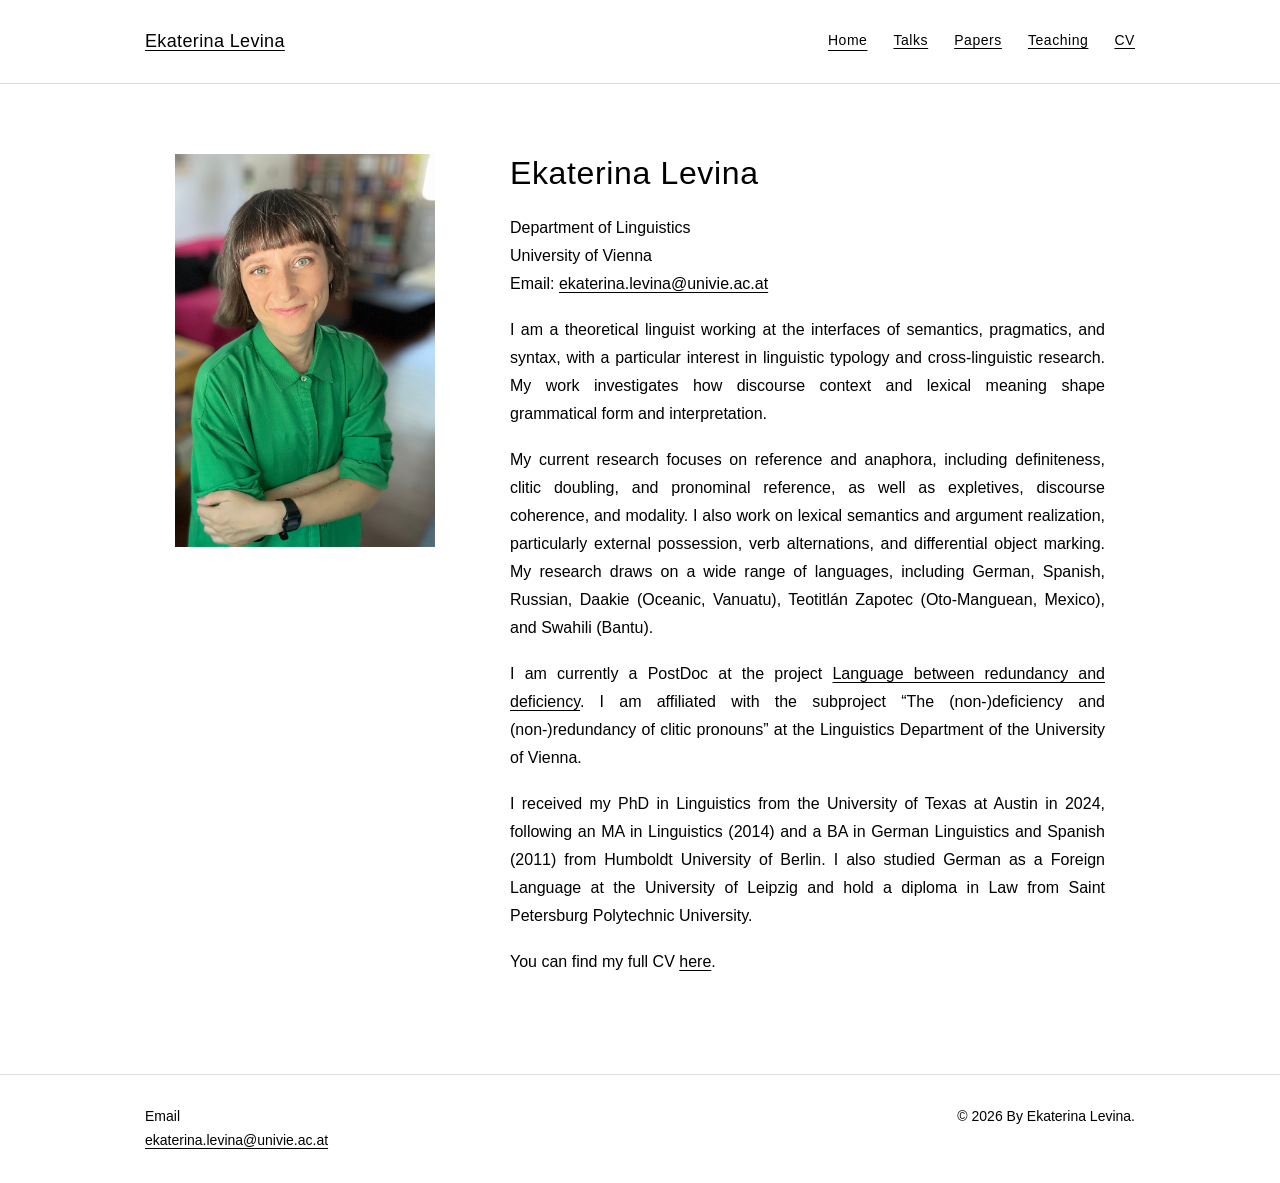
<file: index.html>
<!DOCTYPE html>
<html lang="en">
<head>
  <meta charset="UTF-8">
  <meta name="viewport" content="width=device-width, initial-scale=1.0">
  <title>Ekaterina Levina | Linguistics</title>
  <link rel="stylesheet" href="style.css?v=300">

  <style>
    body {
      font-family: "Helvetica Neue", Helvetica, Arial, sans-serif;
      font-weight: 300;
      color: #222;
      background: #fff;
    }

    .hero {
      max-width: 1050px;
      margin: 70px auto 80px;
      padding: 0 30px;
      display: grid;
      grid-template-columns: 280px 1fr;
      gap: 55px;
      align-items: start;
    }

    .portrait {
      width: 260px;
      max-width: 100%;
      height: auto;
      display: block;
      object-fit: cover;
    }

    .hero-text {
      max-width: 720px;
      display: block;
    }

    .hero-text h1 {
      font-size: 32px;
      line-height: 1.2;
      font-weight: 300;
      margin: 0 0 22px;
      white-space: nowrap;
      letter-spacing: 0.02em;
    }

    .affiliation {
      font-size: 15px;
      line-height: 1.6;
      margin-bottom: 28px;
    }

    .lead,
    .hero-text p {
      font-size: 16px;
      line-height: 1.75;
      margin: 0 0 18px;
      text-align: justify;
    }

    .hero-text a {
      color: #222;
      text-decoration: underline;
      text-underline-offset: 3px;
    }

    @media (max-width: 800px) {
      .hero {
        grid-template-columns: 1fr;
        gap: 30px;
        margin-top: 45px;
      }

      .portrait {
        width: 220px;
      }

      .hero-text h1 {
        font-size: 28px;
        white-space: normal;
      }

      .lead,
      .hero-text p {
        text-align: left;
      }
    }
  </style>
</head>

<body>
  <header class="site-header">
    <div class="nav-wrap">
      <a class="logo" href="index.html">Ekaterina Levina</a>
      <nav aria-label="Main navigation">
        <a class="active" href="index.html">Home</a>
        <a href="talks.html">Talks</a>
        <a href="papers.html">Papers</a>
        <a href="teaching.html">Teaching</a>
        <a href="cv.html">CV</a>
      </nav>
    </div>
  </header>

  <main>
    <section class="hero">
      <div class="hero-photo">
        <img class="portrait" src="pic.jpeg" alt="Portrait of Ekaterina Levina">
      </div>

      <div class="hero-text">
        <h1>Ekaterina Levina</h1>

        <p class="affiliation">
          Department of Linguistics<br>
          University of Vienna<br>
          Email: <a href="mailto:ekaterina.levina@univie.ac.at">ekaterina.levina@univie.ac.at</a>
        </p>

        <p class="lead">
          I am a theoretical linguist working at the interfaces of semantics, pragmatics, and syntax, with a particular interest in linguistic typology and cross-linguistic research. My work investigates how discourse context and lexical meaning shape grammatical form and interpretation.        </p>

        <p>
          My current research focuses on reference and anaphora, including definiteness, clitic doubling, and pronominal reference, as well as expletives, discourse coherence, and modality. I also work on lexical semantics and argument realization, particularly external possession, verb alternations, and differential object marking. My research draws on a wide range of languages, including German, Spanish, Russian, Daakie (Oceanic, Vanuatu), Teotitlán Zapotec (Oto-Manguean, Mexico), and Swahili (Bantu).        </p>

        <p>
          I am currently a PostDoc at the project <a href="https://sfb-redundancy-deficiency.uni-graz.at/" target="_blank" rel="noopener">Language between redundancy and deficiency</a>. I am affiliated with the subproject “The (non-)deficiency and (non-)redundancy of clitic pronouns” at the Linguistics Department of the University of Vienna.
        </p>

        <p>
          I received my PhD in Linguistics from the University of Texas at Austin in 2024, following an MA in Linguistics (2014) and a BA in German Linguistics and Spanish (2011) from Humboldt University of Berlin. I also studied German as a Foreign Language at the University of Leipzig and hold a diploma in Law from Saint Petersburg Polytechnic University.        </p>

        <p>
          You can find my full CV <a href="cv.html">here</a>.
        </p>
      </div>
    </section>
  </main>

  <footer>
    <div class="footer-grid">
      <div>Email<br><a href="mailto:ekaterina.levina@univie.ac.at">ekaterina.levina@univie.ac.at</a></div>
      <div>© 2026 By Ekaterina Levina.</div>
    </div>
  </footer>
</body>
</html>
</file>
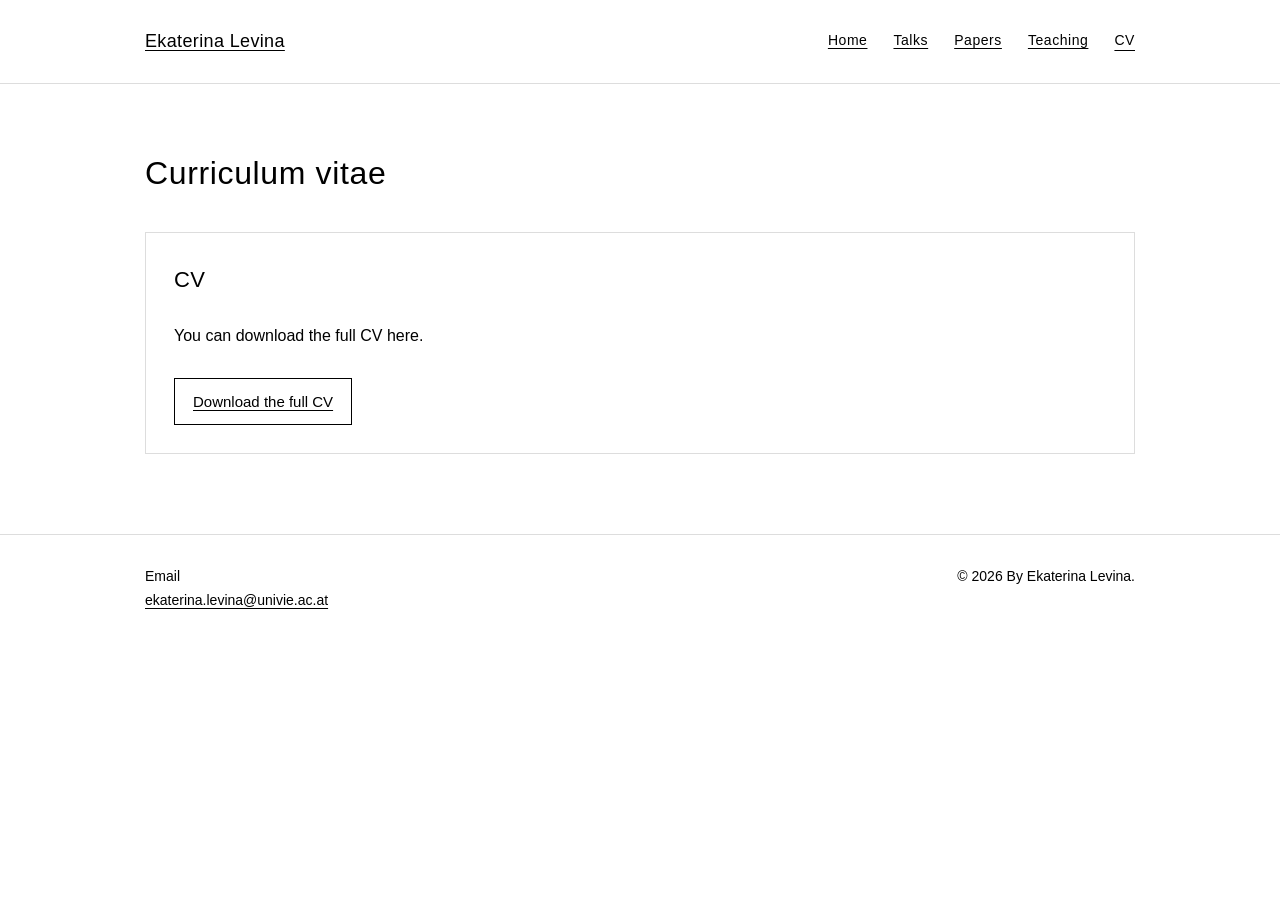
<file: cv.html>
<!DOCTYPE html>
<html lang="en">
<head>
  <meta charset="UTF-8">
  <meta name="viewport" content="width=device-width, initial-scale=1.0">
  <title>CV | Ekaterina Levina</title>
  <link rel="stylesheet" href="style.css?v=300">
</head>
<body>
  <header class="site-header">
    <div class="nav-wrap">
      <a class="logo" href="index.html">Ekaterina Levina</a>
      <nav aria-label="Main navigation">
        <a href="index.html">Home</a>
        <a href="talks.html">Talks</a>
        <a href="papers.html">Papers</a>
        <a href="teaching.html">Teaching</a>
        <a class="active" href="cv.html">CV</a>
      </nav>
    </div>
  </header>
 
  <main>
    <h1 class="page-title">Curriculum vitae</h1>

    <section class="section card">
      <h2>CV</h2>
      <p>You can download the full CV here.</p>
      <a class="button" href="CV.pdf" target="_blank" rel="noopener">Download the full CV</a>
    </section>

  </main>

  <footer>
    <div class="footer-grid">
      <div>Email<br><a href="mailto:ekaterina.levina@univie.ac.at">ekaterina.levina@univie.ac.at</a></div>
      <div>© 2026 By Ekaterina Levina.</div>
    </div>
  </footer>
</body>
</html>
</file>
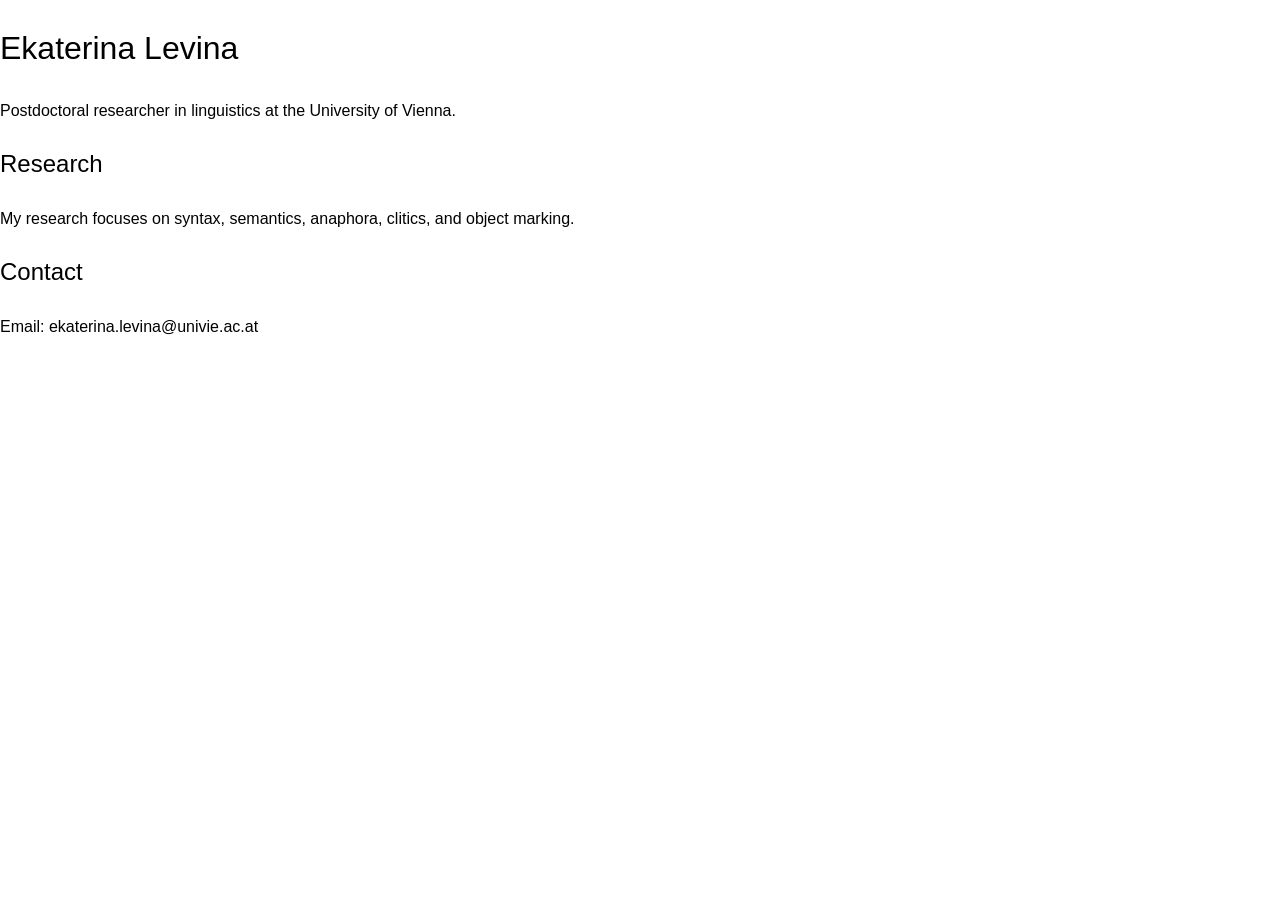
<file: index-a.html>
<!DOCTYPE html>
<html>
<head>
  <meta charset="UTF-8">
  <title>Ekaterina Levina</title>
  <link rel="stylesheet" href="style.css">
</head>
<body>
  <h1>Ekaterina Levina</h1>
  <p>Postdoctoral researcher in linguistics at the University of Vienna.</p>

  <h2>Research</h2>
  <p>My research focuses on syntax, semantics, anaphora, clitics, and object marking.</p>

  <h2>Contact</h2>
  <p>Email: ekaterina.levina@univie.ac.at</p>
</body>
</html>
</file>
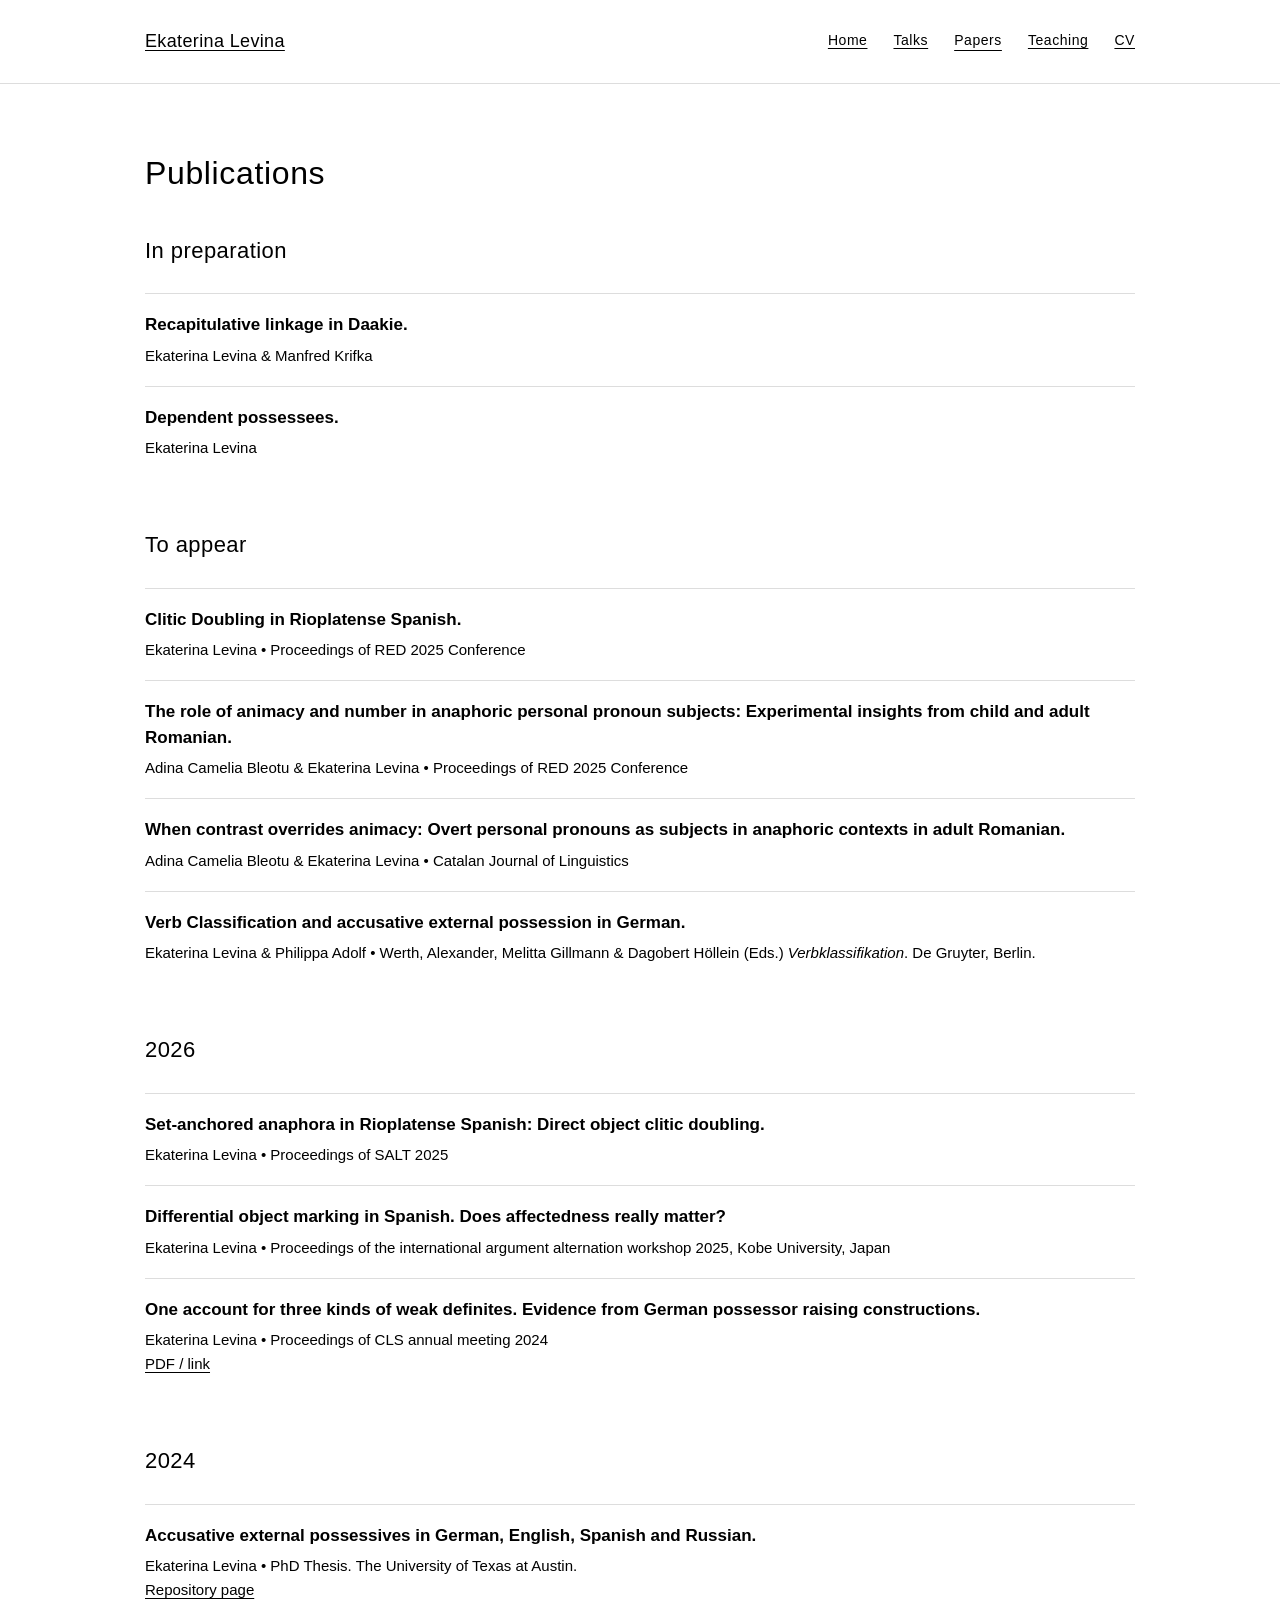
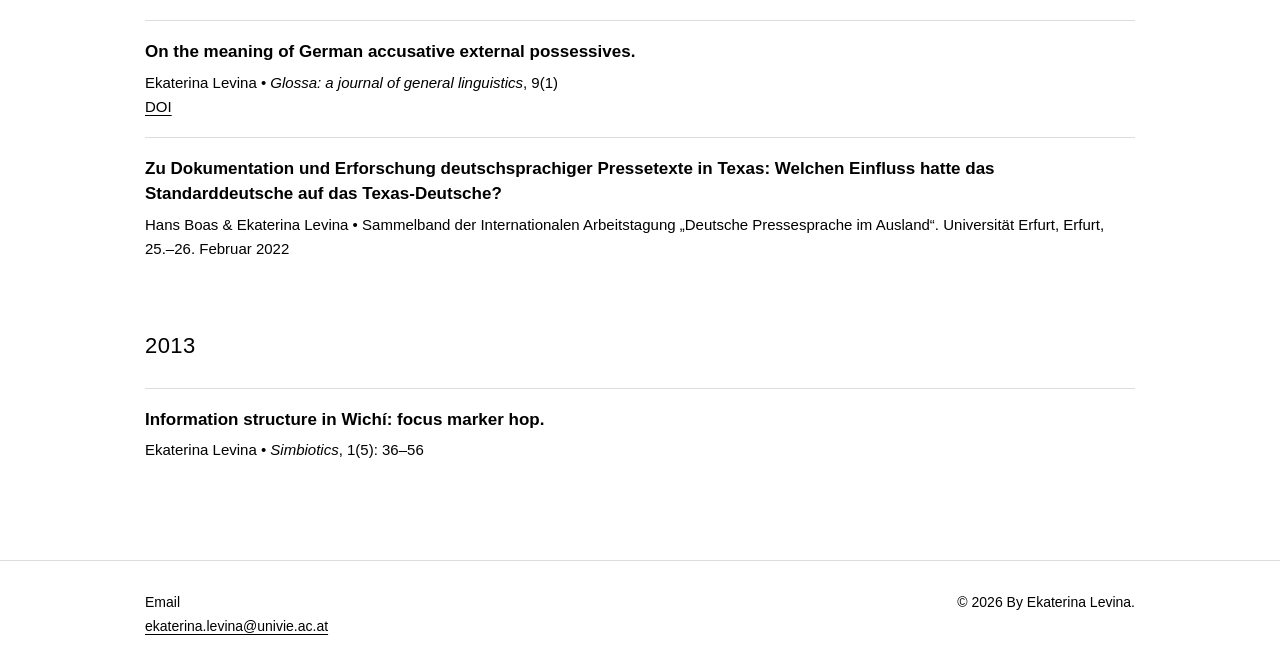
<file: papers.html>
<!DOCTYPE html>
<html lang="en">
<head>
  <meta charset="UTF-8">
  <meta name="viewport" content="width=device-width, initial-scale=1.0">
  <title>Papers | Ekaterina Levina</title>
  <link rel="stylesheet" href="style.css?v=300">
</head>
<body>
  <header class="site-header">
    <div class="nav-wrap">
      <a class="logo" href="index.html">Ekaterina Levina</a>
      <nav aria-label="Main navigation">
        <a href="index.html">Home</a>
        <a href="talks.html">Talks</a>
        <a class="active" href="papers.html">Papers</a>
        <a href="teaching.html">Teaching</a>
        <a href="cv.html">CV</a>
      </nav>
    </div>
  </header>

  <main>
    <h1 class="page-title">Publications</h1>

    <section class="section">
      <h2>In preparation</h2>
      <div class="item"><p class="item-title">Recapitulative linkage in Daakie.</p><p class="item-meta">Ekaterina Levina &amp; Manfred Krifka</p></div>
      <div class="item"><p class="item-title">Dependent possessees.</p><p class="item-meta">Ekaterina Levina</p></div>
    </section>

    <section class="section">
      <h2>To appear</h2>
      <div class="item"><p class="item-title">Clitic Doubling in Rioplatense Spanish.</p><p class="item-meta">Ekaterina Levina • Proceedings of RED 2025 Conference</p></div>
      <div class="item"><p class="item-title">The role of animacy and number in anaphoric personal pronoun subjects: Experimental insights from child and adult Romanian.</p><p class="item-meta">Adina Camelia Bleotu &amp; Ekaterina Levina • Proceedings of RED 2025 Conference</p></div>
      <div class="item"><p class="item-title">When contrast overrides animacy: Overt personal pronouns as subjects in anaphoric contexts in adult Romanian.</p><p class="item-meta">Adina Camelia Bleotu &amp; Ekaterina Levina • Catalan Journal of Linguistics</p></div>
      <div class="item"><p class="item-title">Verb Classification and accusative external possession in German.</p><p class="item-meta">Ekaterina Levina &amp; Philippa Adolf • Werth, Alexander, Melitta Gillmann &amp; Dagobert Höllein (Eds.) <em>Verbklassifikation</em>. De Gruyter, Berlin.</p></div>
    </section>

    <section class="section">
      <h2>2026</h2>
      <div class="item"><p class="item-title">Set-anchored anaphora in Rioplatense Spanish: Direct object clitic doubling.</p><p class="item-meta">Ekaterina Levina • Proceedings of SALT 2025</p></div>
      <div class="item"><p class="item-title">Differential object marking in Spanish. Does affectedness really matter?</p><p class="item-meta">Ekaterina Levina • Proceedings of the international argument alternation workshop 2025, Kobe University, Japan</p></div>
      <div class="item"><p class="item-title">One account for three kinds of weak definites. Evidence from German possessor raising constructions.</p><p class="item-meta">Ekaterina Levina • Proceedings of CLS annual meeting 2024<br><a href="https://drive.google.com/file/d/1qIE8-5jvq3kzoNRR76Aiz1i0j5TytfK_/view" target="_blank" rel="noopener">PDF / link</a></p></div>
    </section>

    <section class="section">
      <h2>2024</h2>
      <div class="item"><p class="item-title">Accusative external possessives in German, English, Spanish and Russian.</p><p class="item-meta">Ekaterina Levina • PhD Thesis. The University of Texas at Austin.<br><a href="https://repositories.lib.utexas.edu/items/be128869-da89-498a-9cb1-06cb98a22f6f" target="_blank" rel="noopener">Repository page</a></p></div>
      <div class="item"><p class="item-title">On the meaning of German accusative external possessives.</p><p class="item-meta">Ekaterina Levina • <em>Glossa: a journal of general linguistics</em>, 9(1)<br><a href="https://doi.org/10.16995/glossa.10610" target="_blank" rel="noopener">DOI</a></p></div>
      <div class="item"><p class="item-title">Zu Dokumentation und Erforschung deutschsprachiger Pressetexte in Texas: Welchen Einfluss hatte das Standarddeutsche auf das Texas-Deutsche?</p><p class="item-meta">Hans Boas &amp; Ekaterina Levina • Sammelband der Internationalen Arbeitstagung „Deutsche Pressesprache im Ausland“. Universität Erfurt, Erfurt, 25.–26. Februar 2022</p></div>
    </section>

    <section class="section">
      <h2>2013</h2>
      <div class="item"><p class="item-title">Information structure in Wichí: focus marker hop.</p><p class="item-meta">Ekaterina Levina • <em>Simbiotics</em>, 1(5): 36–56</p></div>
    </section>
  </main>

  <footer>
    <div class="footer-grid">
      <div>Email<br><a href="mailto:ekaterina.levina@univie.ac.at">ekaterina.levina@univie.ac.at</a></div>
      <div>© 2026 By Ekaterina Levina.</div>
    </div>
  </footer>
</body>
</html>
</file>
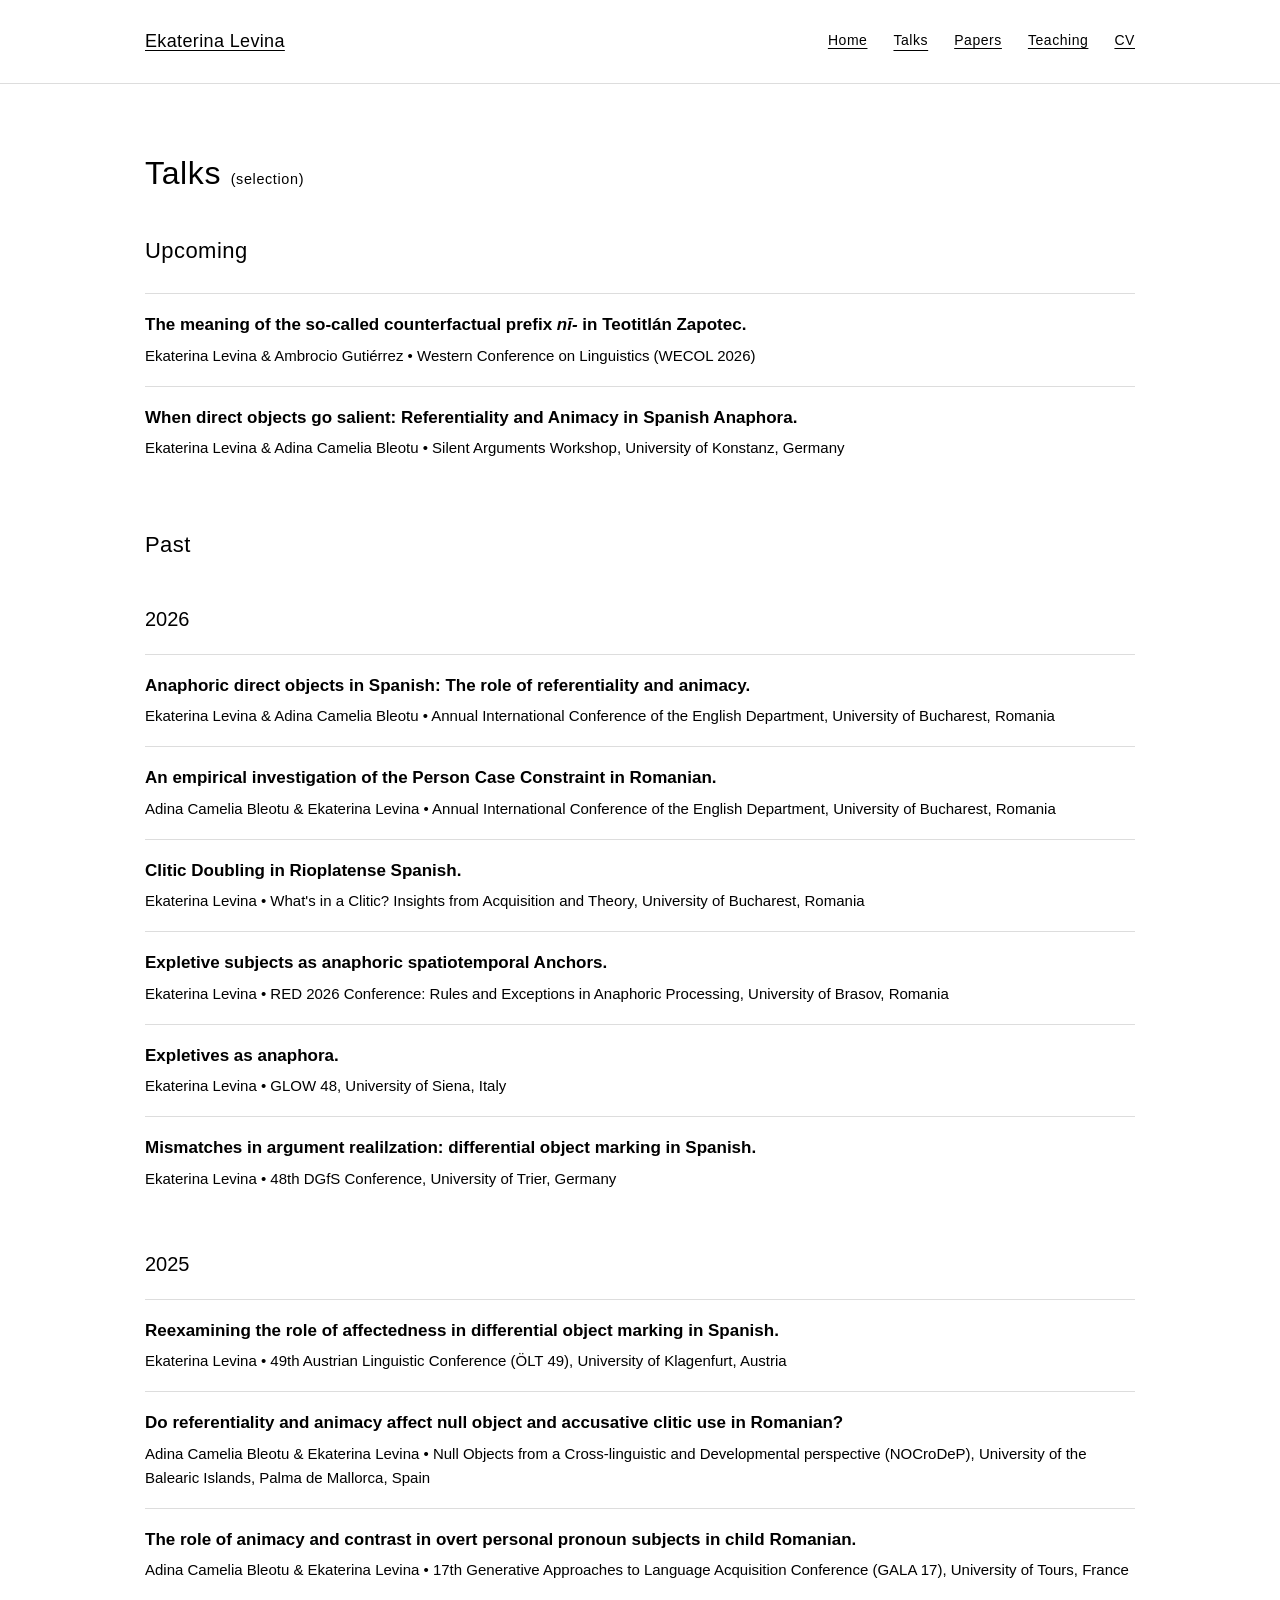
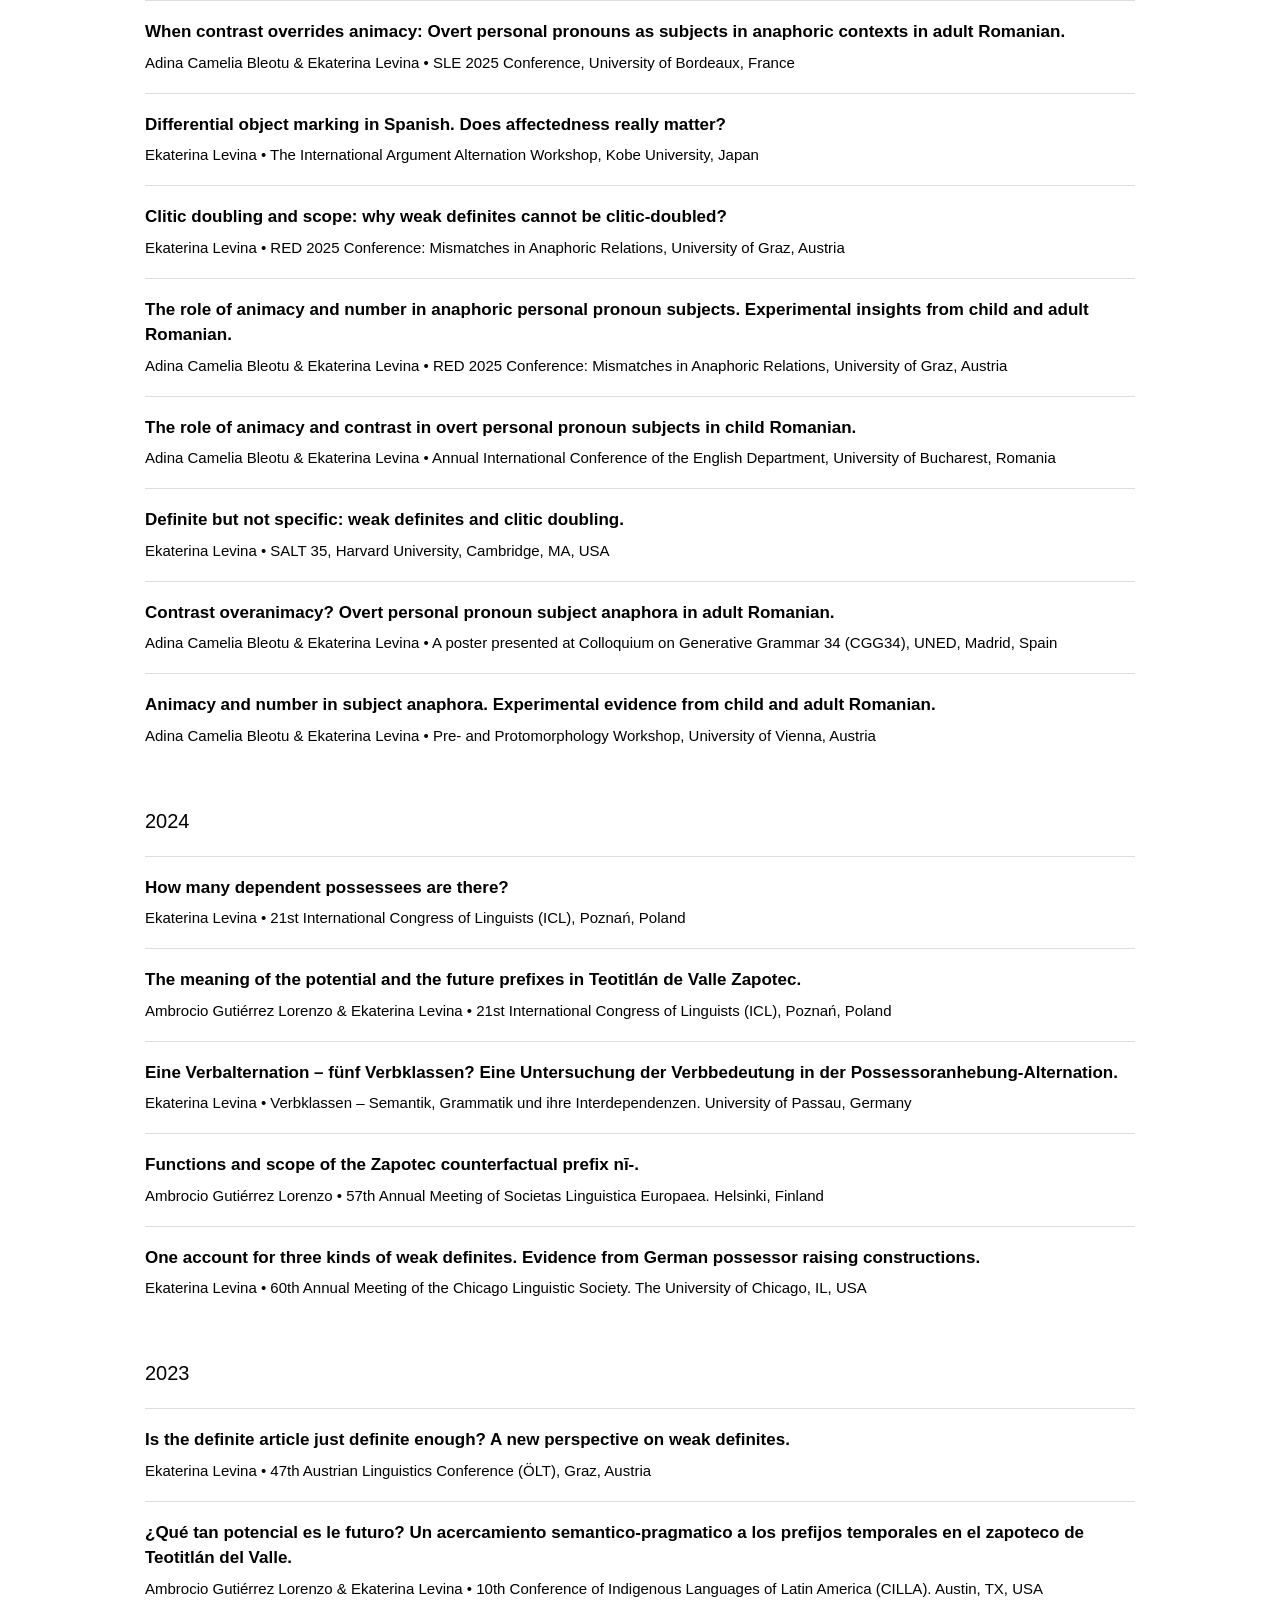
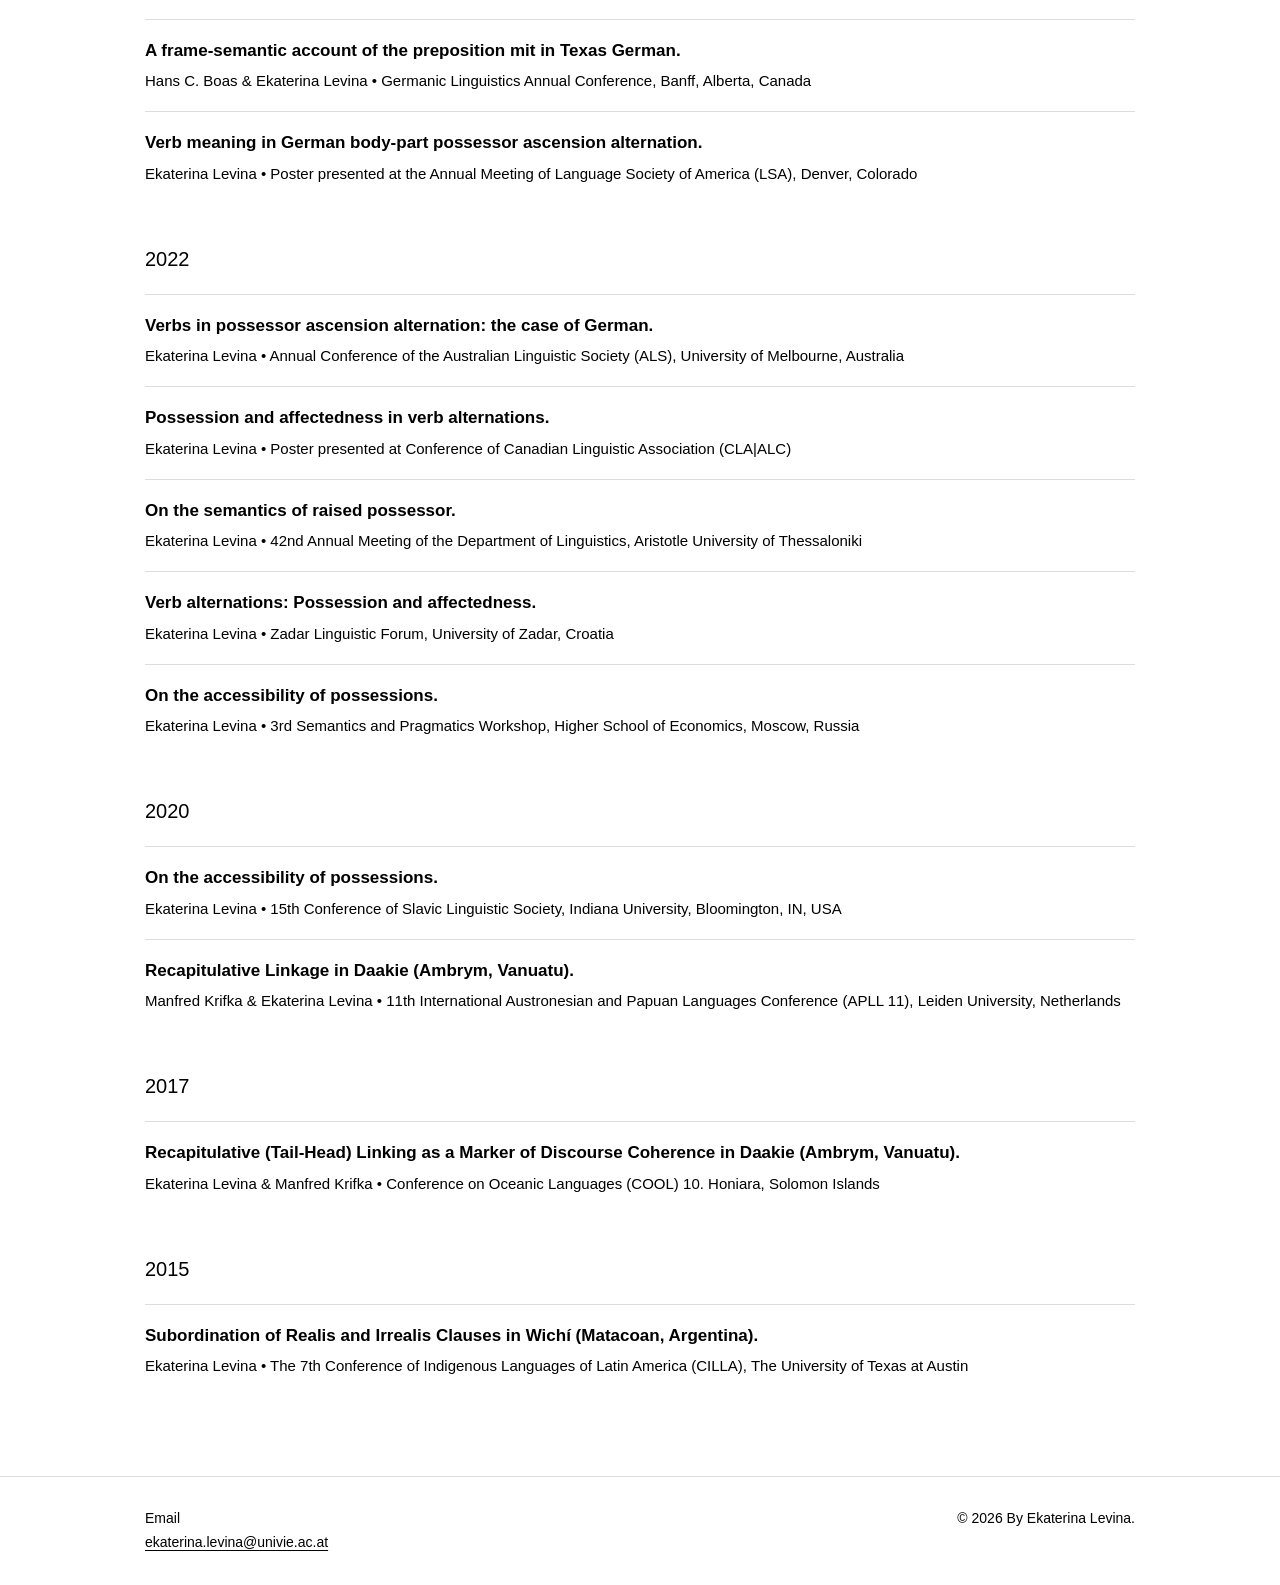
<file: talks.html>
<!DOCTYPE html>
<html lang="en">
<head>
  <meta charset="UTF-8">
  <meta name="viewport" content="width=device-width, initial-scale=1.0">
  <title>Talks | Ekaterina Levina</title>
  <link rel="stylesheet" href="style.css?v=300">
<body>
  <header class="site-header">
    <div class="nav-wrap">
      <a class="logo" href="index.html">Ekaterina Levina</a>
      <nav aria-label="Main navigation">
        <a href="index.html">Home</a>
        <a class="active" href="talks.html">Talks</a>
        <a href="papers.html">Papers</a>
        <a href="teaching.html">Teaching</a>
        <a href="cv.html">CV</a>
      </nav>
    </div>
  </header>

  <main>
    <h1 class="page-title">Talks <span style="font-size:0.45em; color:var(--muted);">(selection)</span></h1>

    <section class="section">
      <h2>Upcoming</h2>
      <div class="item">
  <p class="item-title">The meaning of the so-called counterfactual prefix <i>nī-</i> in Teotitlán Zapotec.</p>
  <p class="item-meta">Ekaterina Levina &amp; Ambrocio Gutiérrez • Western Conference on Linguistics (WECOL 2026)</p>
</div>
      <div class="item">
        <p class="item-title">When direct objects go salient: Referentiality and Animacy in Spanish Anaphora.</p>
        <p class="item-meta">Ekaterina Levina &amp; Adina Camelia Bleotu • Silent Arguments Workshop, University of Konstanz, Germany</p>
     
      </div>
    </section>

    <section class="section">
      <h2>Past</h2>

      <h3 class="year">2026</h3>
      <div class="item"><p class="item-title">Anaphoric direct objects in Spanish: The role of referentiality and animacy.</p><p class="item-meta">Ekaterina Levina &amp; Adina Camelia Bleotu • Annual International Conference of the English Department, University of Bucharest, Romania</p></div>
      <div class="item"><p class="item-title">An empirical investigation of the Person Case Constraint in Romanian.</p><p class="item-meta">Adina Camelia Bleotu &amp; Ekaterina Levina • Annual International Conference of the English Department, University of Bucharest, Romania</p></div>
      <div class="item"><p class="item-title">Clitic Doubling in Rioplatense Spanish.</p><p class="item-meta">Ekaterina Levina • What's in a Clitic? Insights from Acquisition and Theory, University of Bucharest, Romania</p></div>
      <div class="item"><p class="item-title">Expletive subjects as anaphoric spatiotemporal Anchors.</p><p class="item-meta">Ekaterina Levina • RED 2026 Conference: Rules and Exceptions in Anaphoric Processing, University of Brasov, Romania</p></div>
      <div class="item"><p class="item-title">Expletives as anaphora.</p><p class="item-meta">Ekaterina Levina • GLOW 48, University of Siena, Italy</p></div>
      <div class="item"><p class="item-title">Mismatches in argument realilzation: differential object marking in Spanish.</p><p class="item-meta">Ekaterina Levina • 48th DGfS Conference, University of Trier, Germany</p></div>

      <h3 class="year">2025</h3>
      <div class="item"><p class="item-title">Reexamining the role of affectedness in differential object marking in Spanish.</p><p class="item-meta">Ekaterina Levina • 49th Austrian Linguistic Conference (ÖLT 49), University of Klagenfurt, Austria</p></div>
      <div class="item"><p class="item-title">Do referentiality and animacy affect null object and accusative clitic use in Romanian?</p><p class="item-meta">Adina Camelia Bleotu &amp; Ekaterina Levina • Null Objects from a Cross-linguistic and Developmental perspective (NOCroDeP), University of the Balearic Islands, Palma de Mallorca, Spain</p></div>
      <div class="item"><p class="item-title">The role of animacy and contrast in overt personal pronoun subjects in child Romanian.</p><p class="item-meta">Adina Camelia Bleotu &amp; Ekaterina Levina • 17th Generative Approaches to Language Acquisition Conference (GALA 17), University of Tours, France</p></div>
      <div class="item"><p class="item-title">When contrast overrides animacy: Overt personal pronouns as subjects in anaphoric contexts in adult Romanian.</p><p class="item-meta">Adina Camelia Bleotu &amp; Ekaterina Levina • SLE 2025 Conference, University of Bordeaux, France</p></div>
      <div class="item"><p class="item-title">Differential object marking in Spanish. Does affectedness really matter?</p><p class="item-meta">Ekaterina Levina • The International Argument Alternation Workshop, Kobe University, Japan</p></div>
      <div class="item"><p class="item-title">Clitic doubling and scope: why weak definites cannot be clitic-doubled?</p><p class="item-meta">Ekaterina Levina • RED 2025 Conference: Mismatches in Anaphoric Relations, University of Graz, Austria</p></div>
      <div class="item"><p class="item-title">The role of animacy and number in anaphoric personal pronoun subjects. Experimental insights from child and adult Romanian.</p><p class="item-meta">Adina Camelia Bleotu &amp; Ekaterina Levina • RED 2025 Conference: Mismatches in Anaphoric Relations, University of Graz, Austria</p></div>
      <div class="item"><p class="item-title">The role of animacy and contrast in overt personal pronoun subjects in child Romanian.</p><p class="item-meta">Adina Camelia Bleotu &amp; Ekaterina Levina • Annual International Conference of the English Department, University of Bucharest, Romania</p></div>
      <div class="item"><p class="item-title">Definite but not specific: weak definites and clitic doubling.</p><p class="item-meta">Ekaterina Levina • SALT 35, Harvard University, Cambridge, MA, USA</p></div>
      <div class="item"><p class="item-title">Contrast overanimacy? Overt personal pronoun subject anaphora in adult Romanian.</p><p class="item-meta">Adina Camelia Bleotu &amp; Ekaterina Levina • A poster presented at Colloquium on Generative Grammar 34 (CGG34), UNED, Madrid, Spain</p></div>
      <div class="item"><p class="item-title">Animacy and number in subject anaphora. Experimental evidence from child and adult Romanian.</p><p class="item-meta">Adina Camelia Bleotu &amp; Ekaterina Levina • Pre- and Protomorphology Workshop, University of Vienna, Austria</p></div>

      <h3 class="year">2024</h3>
      <div class="item"><p class="item-title">How many dependent possessees are there?</p><p class="item-meta">Ekaterina Levina • 21st International Congress of Linguists (ICL), Poznań, Poland</p></div>
      <div class="item"><p class="item-title">The meaning of the potential and the future prefixes in Teotitlán de Valle Zapotec.</p><p class="item-meta">Ambrocio Gutiérrez Lorenzo &amp; Ekaterina Levina • 21st International Congress of Linguists (ICL), Poznań, Poland</p></div>
      <div class="item"><p class="item-title">Eine Verbalternation – fünf Verbklassen? Eine Untersuchung der Verbbedeutung in der Possessoranhebung-Alternation.</p><p class="item-meta">Ekaterina Levina • Verbklassen – Semantik, Grammatik und ihre Interdependenzen. University of Passau, Germany</p></div>
      <div class="item"><p class="item-title">Functions and scope of the Zapotec counterfactual prefix nī-.</p><p class="item-meta">Ambrocio Gutiérrez Lorenzo • 57th Annual Meeting of Societas Linguistica Europaea. Helsinki, Finland</p></div>
      <div class="item"><p class="item-title">One account for three kinds of weak definites. Evidence from German possessor raising constructions.</p><p class="item-meta">Ekaterina Levina • 60th Annual Meeting of the Chicago Linguistic Society. The University of Chicago, IL, USA</p></div>

      <h3 class="year">2023</h3>
      <div class="item"><p class="item-title">Is the definite article just definite enough? A new perspective on weak definites.</p><p class="item-meta">Ekaterina Levina • 47th Austrian Linguistics Conference (ÖLT), Graz, Austria</p></div>
      <div class="item"><p class="item-title">¿Qué tan potencial es le futuro? Un acercamiento semantico-pragmatico a los prefijos temporales en el zapoteco de Teotitlán del Valle.</p><p class="item-meta">Ambrocio Gutiérrez Lorenzo &amp; Ekaterina Levina • 10th Conference of Indigenous Languages of Latin America (CILLA). Austin, TX, USA</p></div>
      <div class="item"><p class="item-title">A frame-semantic account of the preposition mit in Texas German.</p><p class="item-meta">Hans C. Boas &amp; Ekaterina Levina • Germanic Linguistics Annual Conference, Banff, Alberta, Canada</p></div>
      <div class="item"><p class="item-title">Verb meaning in German body-part possessor ascension alternation.</p><p class="item-meta">Ekaterina Levina • Poster presented at the Annual Meeting of Language Society of America (LSA), Denver, Colorado</p></div>

      <h3 class="year">2022</h3>
      <div class="item"><p class="item-title">Verbs in possessor ascension alternation: the case of German.</p><p class="item-meta">Ekaterina Levina • Annual Conference of the Australian Linguistic Society (ALS), University of Melbourne, Australia</p></div>
      <div class="item"><p class="item-title">Possession and affectedness in verb alternations.</p><p class="item-meta">Ekaterina Levina • Poster presented at Conference of Canadian Linguistic Association (CLA|ALC)</p></div>
      <div class="item"><p class="item-title">On the semantics of raised possessor.</p><p class="item-meta">Ekaterina Levina • 42nd Annual Meeting of the Department of Linguistics, Aristotle University of Thessaloniki</p></div>
      <div class="item"><p class="item-title">Verb alternations: Possession and affectedness.</p><p class="item-meta">Ekaterina Levina • Zadar Linguistic Forum, University of Zadar, Croatia</p></div>
      <div class="item"><p class="item-title">On the accessibility of possessions.</p><p class="item-meta">Ekaterina Levina • 3rd Semantics and Pragmatics Workshop, Higher School of Economics, Moscow, Russia</p></div>

      <h3 class="year">2020</h3>
      <div class="item"><p class="item-title">On the accessibility of possessions.</p><p class="item-meta">Ekaterina Levina • 15th Conference of Slavic Linguistic Society, Indiana University, Bloomington, IN, USA</p></div>
      <div class="item"><p class="item-title">Recapitulative Linkage in Daakie (Ambrym, Vanuatu).</p><p class="item-meta">Manfred Krifka &amp; Ekaterina Levina • 11th International Austronesian and Papuan Languages Conference (APLL 11), Leiden University, Netherlands</p></div>

      <h3 class="year">2017</h3>
      <div class="item"><p class="item-title">Recapitulative (Tail-Head) Linking as a Marker of Discourse Coherence in Daakie (Ambrym, Vanuatu).</p><p class="item-meta">Ekaterina Levina &amp; Manfred Krifka • Conference on Oceanic Languages (COOL) 10. Honiara, Solomon Islands</p></div>

      <h3 class="year">2015</h3>
      <div class="item"><p class="item-title">Subordination of Realis and Irrealis Clauses in Wichí (Matacoan, Argentina).</p><p class="item-meta">Ekaterina Levina • The 7th Conference of Indigenous Languages of Latin America (CILLA), The University of Texas at Austin</p></div>
    </section>
  </main>

  <footer>
    <div class="footer-grid">
      <div>Email<br><a href="mailto:ekaterina.levina@univie.ac.at">ekaterina.levina@univie.ac.at</a></div>
      <div>© 2026 By Ekaterina Levina.</div>
    </div>
  </footer>
</body>
</html>
</file>
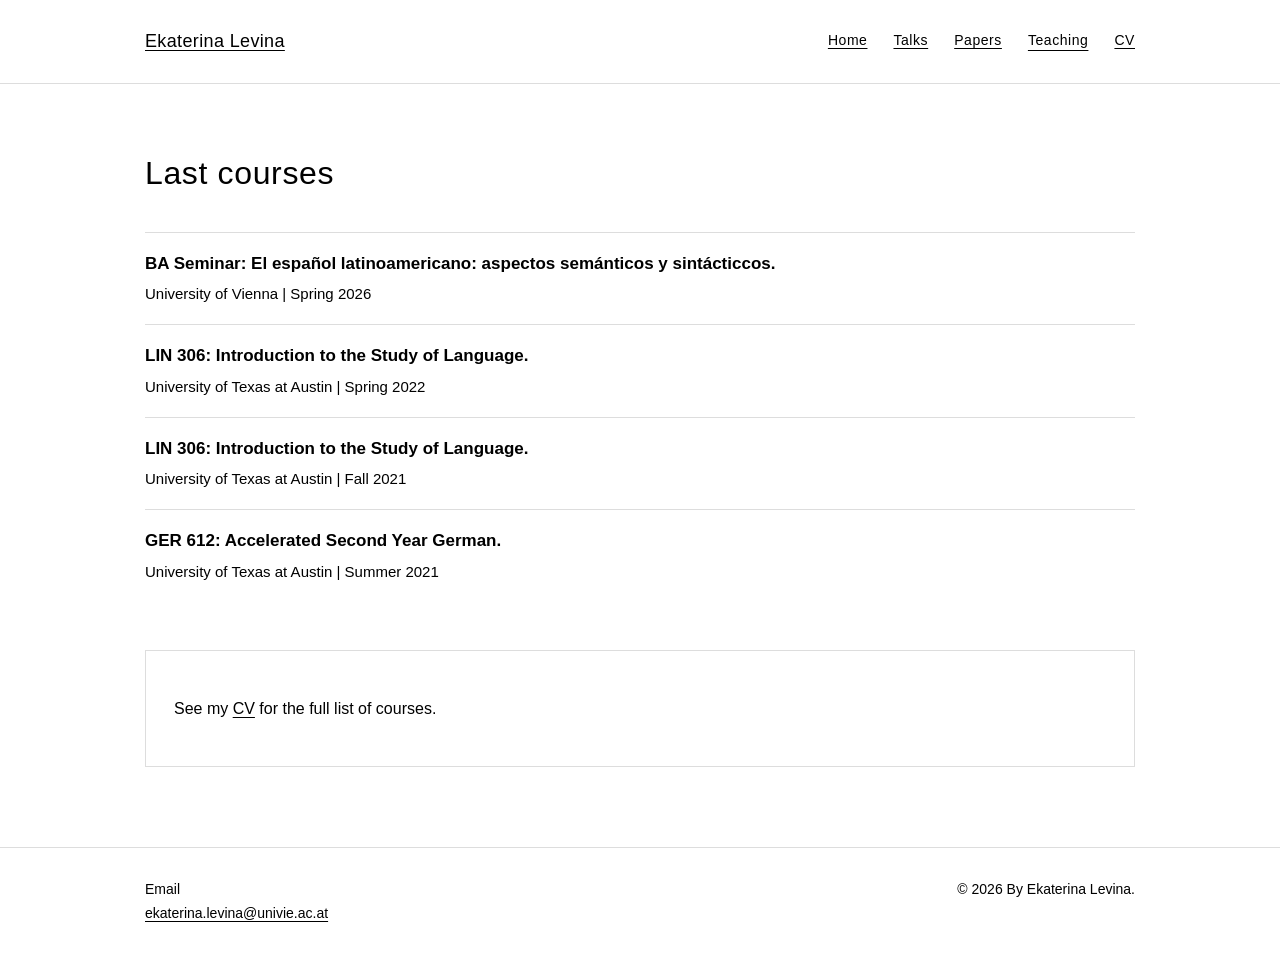
<file: teaching.html>
<!DOCTYPE html>
<html lang="en">
<head>
  <meta charset="UTF-8">
  <meta name="viewport" content="width=device-width, initial-scale=1.0">
  <title>Teaching | Ekaterina Levina</title>
  <link rel="stylesheet" href="style.css?v=300">
</head>
<body>
  <header class="site-header">
    <div class="nav-wrap">
      <a class="logo" href="index.html">Ekaterina Levina</a>
      <nav aria-label="Main navigation">
        <a href="index.html">Home</a>
        <a href="talks.html">Talks</a>
        <a href="papers.html">Papers</a>
        <a class="active" href="teaching.html">Teaching</a>
        <a href="cv.html">CV</a>
      </nav>
    </div>
  </header>

  <main>
    <h1 class="page-title">Last courses</h1>

    <section class="section">
      <div class="item"><p class="item-title">BA Seminar: El español latinoamericano: aspectos semánticos y sintácticcos.</p><p class="item-meta">University of Vienna | Spring 2026</p></div>
      <div class="item"><p class="item-title">LIN 306: Introduction to the Study of Language.</p><p class="item-meta">University of Texas at Austin | Spring 2022</p></div>
      <div class="item"><p class="item-title">LIN 306: Introduction to the Study of Language.</p><p class="item-meta">University of Texas at Austin | Fall 2021</p></div>
      <div class="item"><p class="item-title">GER 612: Accelerated Second Year German.</p><p class="item-meta">University of Texas at Austin | Summer 2021</p></div>
    </section>

    <section class="section card">
      <p>See my <a href="cv.html">CV</a> for the full list of courses.</p>
    </section>
  </main>

  <footer>
    <div class="footer-grid">
      <div>Email<br><a href="mailto:ekaterina.levina@univie.ac.at">ekaterina.levina@univie.ac.at</a></div>
      <div>© 2026 By Ekaterina Levina.</div>
    </div>
  </footer>
</body>
</html>
</file>
<file: style.css>
/* RESET EVERYTHING TO PLAIN WHITE + NORMAL BLACK */

:root {
  --text: #000000;
  --background: #ffffff;
  --line: #dddddd;
}

*,
*::before,
*::after {
  box-sizing: border-box;
  color: #000000 !important;
  background-color: transparent;
  opacity: 1 !important;
  font-family: Arial, Helvetica, sans-serif !important;
  font-weight: 400 !important;
  text-shadow: none !important;
  -webkit-text-fill-color: #000000 !important;
}

html,
body {
  margin: 0;
  padding: 0;
  background: #ffffff !important;
  background-color: #ffffff !important;
  background-image: none !important;
  color: #000000 !important;
  font-family: Arial, Helvetica, sans-serif !important;
  font-weight: 400 !important;
  line-height: 1.7;
  opacity: 1 !important;
  -webkit-font-smoothing: auto;
  -moz-osx-font-smoothing: auto;
}

/* Links */

a,
a:link,
a:visited,
a:hover,
a:active {
  color: #000000 !important;
  -webkit-text-fill-color: #000000 !important;
  text-decoration: underline;
  text-underline-offset: 3px;
  opacity: 1 !important;
}

/* Header and navigation */

.site-header {
  background: #ffffff !important;
  background-color: #ffffff !important;
  border-bottom: 1px solid var(--line);
}

.nav-wrap {
  max-width: 1050px;
  margin: 0 auto;
  padding: 26px 30px;
  display: flex;
  justify-content: space-between;
  align-items: center;
  gap: 30px;
  background: #ffffff !important;
}

.logo {
  font-size: 18px;
  text-decoration: none;
  white-space: nowrap;
  letter-spacing: 0.02em;
}

nav {
  display: flex;
  gap: 26px;
  flex-wrap: wrap;
  justify-content: flex-end;
}

nav a {
  font-size: 14px;
  letter-spacing: 0.04em;
  text-decoration: none;
}

nav a.active,
nav a:hover {
  text-decoration: underline;
  text-underline-offset: 5px;
}

/* Main layout */

main {
  max-width: 1050px;
  margin: 0 auto;
  padding: 0 30px;
  background: #ffffff !important;
  background-color: #ffffff !important;
}

/* Home page */

.hero {
  margin: 70px 0 80px;
  display: grid;
  grid-template-columns: 280px 1fr;
  gap: 55px;
  align-items: start;
  background: #ffffff !important;
}

.hero-photo {
  width: 100%;
}

.portrait {
  width: 260px;
  max-width: 100%;
  height: auto;
  display: block;
  object-fit: cover;
}

.hero-text {
  max-width: 720px;
  display: block;
}

.hero-text h1,
.hero h1,
.page-title {
  font-size: 32px;
  line-height: 1.2;
  margin: 0 0 32px;
  white-space: nowrap;
  letter-spacing: 0.02em;
}

.affiliation {
  font-size: 15px;
  line-height: 1.6;
  margin: 0 0 28px;
}

.lead,
.hero-text p,
.hero p {
  font-size: 16px;
  line-height: 1.75;
  margin: 0 0 18px;
  text-align: justify;
}

/* Other pages */

.page-title {
  margin-top: 70px;
  margin-bottom: 40px;
}

.page-title span {
  font-size: 0.45em !important;
}

.selection-label {
  font-size: 0.45em !important;
  font-weight: 400 !important;
}

.section {
  margin-bottom: 48px;
}

.section h2 {
  font-size: 22px;
  letter-spacing: 0.02em;
  margin: 0 0 24px;
}

.year {
  font-size: 20px;
  margin: 38px 0 18px;
}

.item {
  border-top: 1px solid var(--line);
  padding: 18px 0;
}

/* Talk, paper, and class/course titles */

.item-title {
  font-size: 17px;
  line-height: 1.5;
  margin: 0 0 6px;
  font-weight: 700 !important;
}

.item-title,
.item-title * {
  font-weight: 700 !important;
}

/* Description / venue / metadata stays normal */

.item-meta {
  font-size: 15px;
  line-height: 1.6;
  margin: 0;
  font-weight: 400 !important;
}

.item-meta,
.item-meta * {
  font-weight: 400 !important;
}

/* General boldface */

strong,
b {
  font-weight: 700 !important;
}

/* CV page */

.card {
  border: 1px solid var(--line);
  padding: 28px;
  margin-top: 20px;
  background: #ffffff !important;
}

.button {
  display: inline-block;
  border: 1px solid #000000;
  padding: 10px 18px;
  margin-top: 12px;
  text-decoration: none;
  font-size: 15px;
  background: #ffffff !important;
  color: #000000 !important;
  -webkit-text-fill-color: #000000 !important;
}

.button:hover {
  background: #000000 !important;
  color: #ffffff !important;
  -webkit-text-fill-color: #ffffff !important;
}

/* Footer */

footer {
  border-top: 1px solid var(--line);
  margin-top: 80px;
  background: #ffffff !important;
  background-color: #ffffff !important;
}

.footer-grid {
  max-width: 1050px;
  margin: 0 auto;
  padding: 30px;
  display: flex;
  justify-content: space-between;
  gap: 30px;
  font-size: 14px;
  background: #ffffff !important;
}

/* Mobile */

@media (max-width: 800px) {
  .nav-wrap {
    flex-direction: column;
    align-items: flex-start;
    padding: 22px 24px;
  }

  nav {
    gap: 18px;
    justify-content: flex-start;
  }

  main {
    padding: 0 24px;
  }

  .hero {
    grid-template-columns: 1fr;
    gap: 30px;
    margin-top: 45px;
  }

  .portrait {
    width: 220px;
  }

  .hero-text h1,
  .hero h1,
  .page-title {
    font-size: 28px;
    white-space: normal;
  }

  .lead,
  .hero-text p,
  .hero p {
    text-align: left;
  }

  .page-title {
    margin-top: 45px;
  }

  .footer-grid {
    flex-direction: column;
    padding: 24px;
  }
}
</file>
